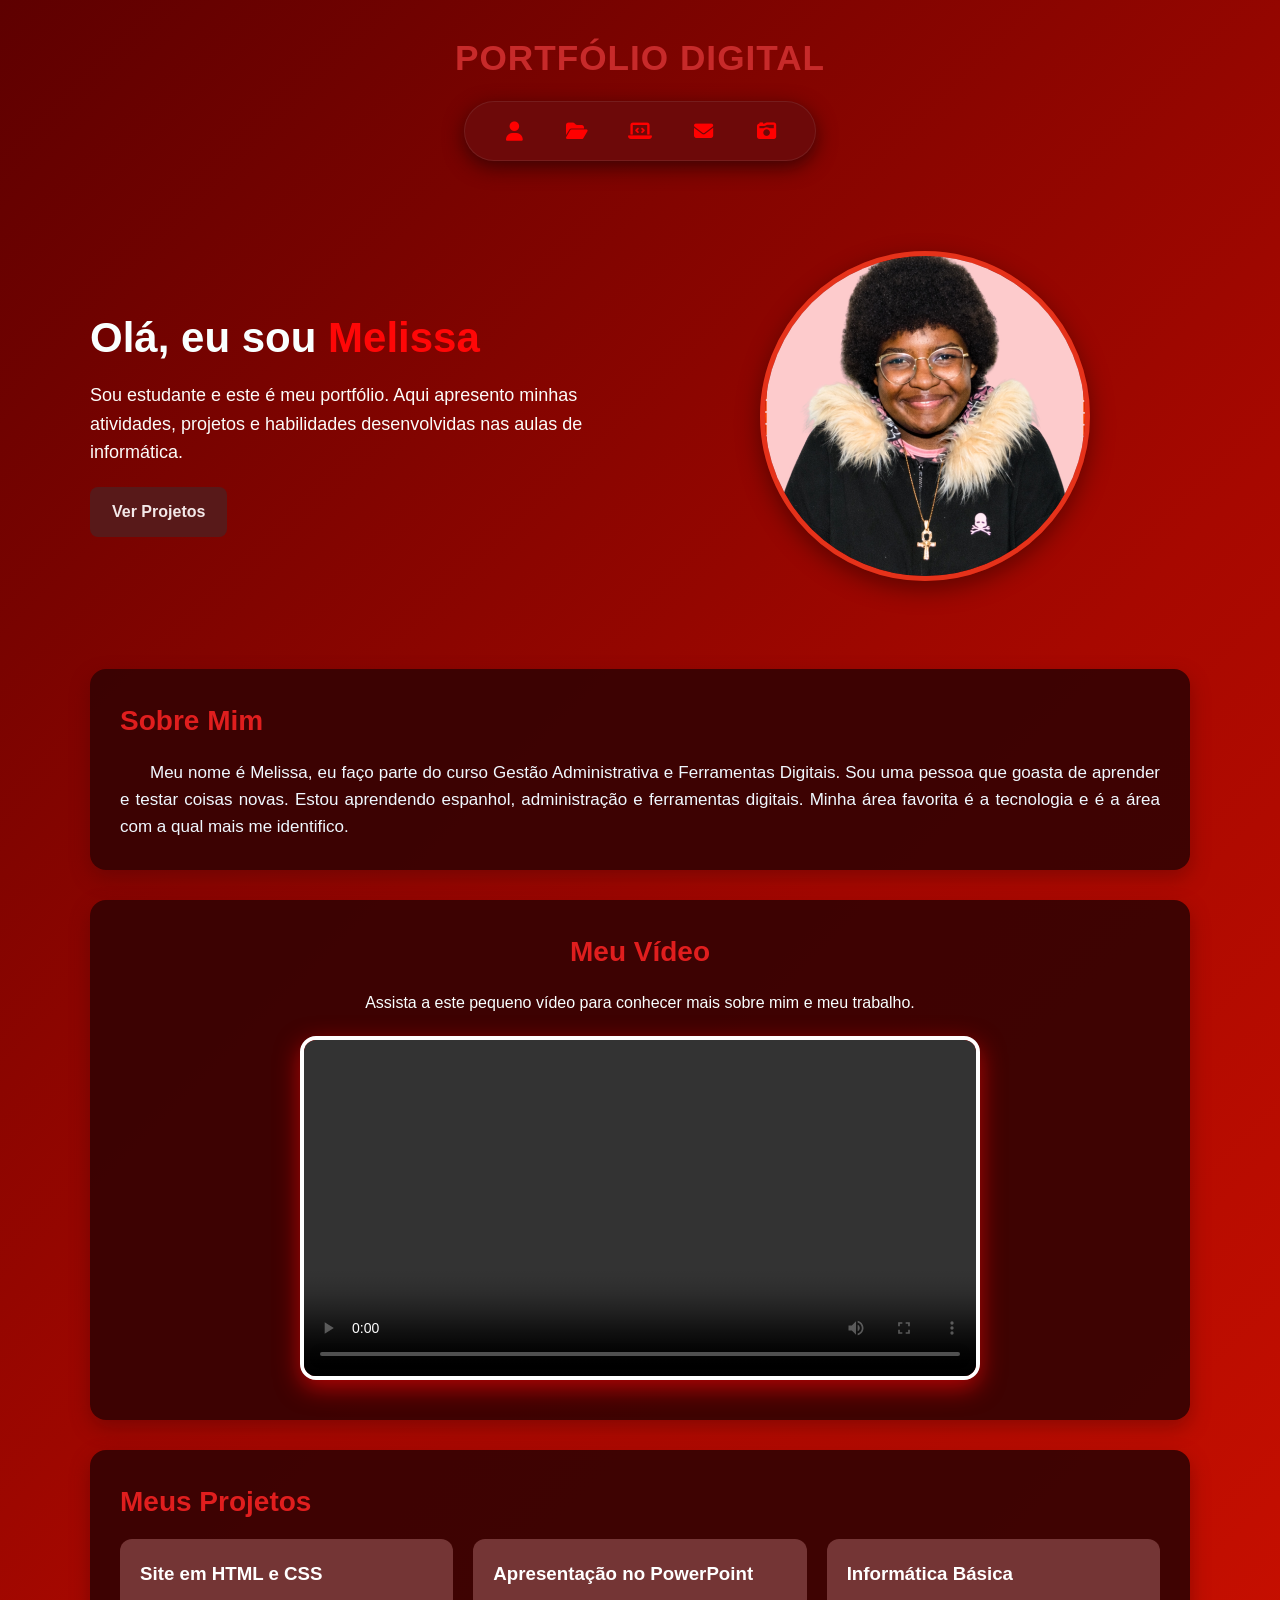
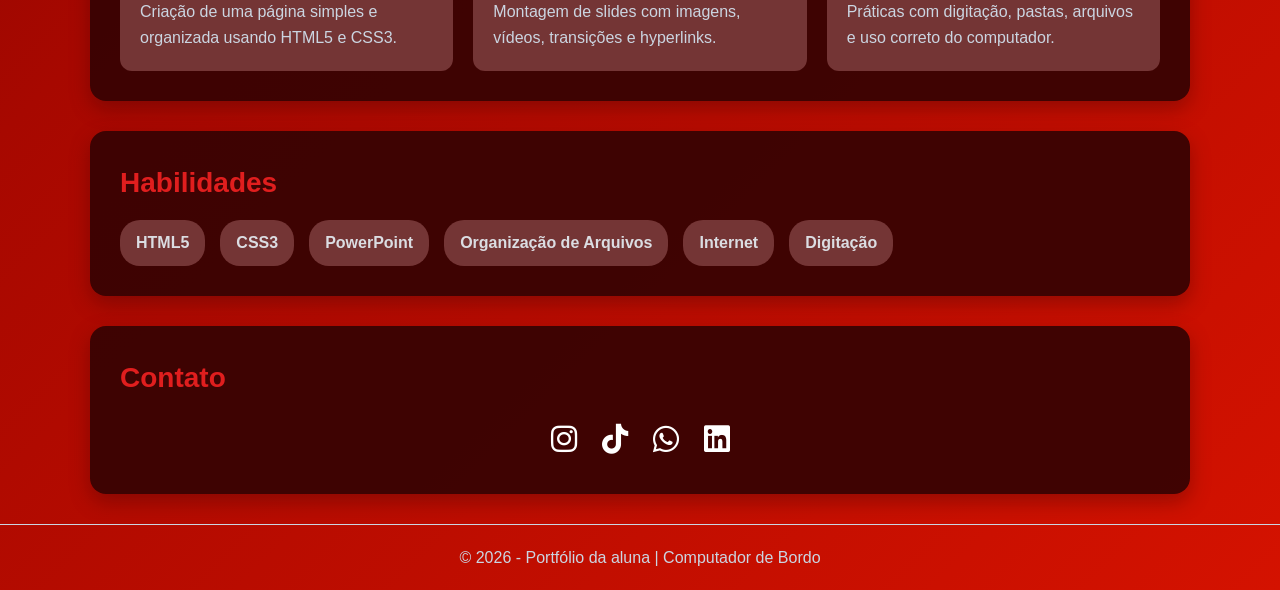
<file: index.html>
<!DOCTYPE html>
<html lang="pt-BR">

<head>
  <meta charset="UTF-8">
  <meta name="viewport" content="width=device-width, initial-scale=1.0">
  <title>Portfólio da Aluna</title>

  <link rel="stylesheet" href="https://cdnjs.cloudflare.com/ajax/libs/font-awesome/6.5.0/css/all.min.css">

  <link rel="stylesheet" href="css/reset-p.css">
  <link rel="stylesheet" href="css/body-P.css">
  <link rel="stylesheet" href="css/header-P.css">
</head>

<body>

  <header class="header-portfolio">
    <h1>Portfólio digital</h1>
    <nav class="nav-container">
      <a href="#sobre" title="Sobre mim"><i class="fa-solid fa-user"></i></a>
      <a href="#projetos" title="Projetos"><i class="fa-solid fa-folder-open"></i></a>
      <a href="#habilidades" title="Habilidades"><i class="fa-solid fa-laptop-code"></i></a>
      <a href="#contato" title="Contato"><i class="fa-solid fa-envelope"></i></a>
      <a href="memorias.html" title="Memórias"><i class="fa-solid fa-camera-retro"></i></a>
    </nav>
  </header> 

  <main class="container">

    <section class="hero">
      <div class="hero-texto">
        <h1>
          Olá, eu sou <span>Melissa</span>
        </h1>
        <p>
          Sou estudante e este é meu portfólio.
          Aqui apresento minhas atividades,
          projetos e habilidades desenvolvidas
          nas aulas de informática.
        </p>
        <a href="#projetos" class="botao">
          Ver Projetos
        </a>
      </div>

      <div class="hero-foto">
        <img
          src="img/melissa.jpg"
          alt="Foto da aluna"
          onclick="abrirImagem(this.src)"
        >
      </div>
    </section>

    <section id="sobre" class="card sobre">
      <h2>Sobre Mim</h2>
      <p>
      Meu nome é Melissa,
        eu faço parte do curso Gestão Administrativa
        e Ferramentas Digitais.
        Sou uma pessoa que goasta de aprender e testar coisas novas.
        Estou aprendendo espanhol, administração e ferramentas digitais.
        Minha área favorita é a tecnologia
        e é a área com a qual mais me identifico.
      </p>
    </section>

    <section id="apresentacao" class="card" style="text-align: center;">
      <h2>Meu Vídeo</h2>
      <p style="margin-bottom: 20px;">Assista a este pequeno vídeo
         para conhecer mais sobre mim e meu trabalho.</p>
      
      <video controls class="video-portfolio">
        <source src="vídeo/melissa.mp4" type="video/mp4">
        Seu navegador não suporta o reprodutor de vídeo.
      </video>
    </section>

    <section id="projetos" class="card">
      <h2>Meus Projetos</h2>
      <div class="projetos">
        <div class="projeto">
          <h3>Site em HTML e CSS</h3>
          <p>
            Criação de uma página simples e organizada
            usando HTML5 e CSS3.
          </p>
        </div>

        <div class="projeto">
          <h3>Apresentação no PowerPoint</h3>
          <p>
            Montagem de slides com imagens,
            vídeos, transições e hyperlinks.
          </p>
        </div>

        <div class="projeto">
          <h3>Informática Básica</h3>
          <p>
            Práticas com digitação, pastas,
            arquivos e uso correto do computador.
          </p>
        </div>
      </div>
    </section>

    <section id="habilidades" class="card habilidades">
      <h2>Habilidades</h2>
      <ul>
        <li>HTML5</li>
        <li>CSS3</li>
        <li>PowerPoint</li>
        <li>Organização de Arquivos</li>
        <li>Internet</li>
        <li>Digitação</li>
      </ul>
    </section>

    <section id="contato" class="card contato">
      <h2>Contato</h2>
      <div class="redes">
        <a href="https://www.instagram.com/melli__.a/" target="_blank">
          <i class="fab fa-instagram"></i>
        </a>
        
        <a href="https://www.tiktok.com/" target="_blank">
          <i class="fab fa-tiktok"></i>
        </a>

        <a href="https://wa.me/" target="_blank">
          <i class="fab fa-whatsapp"></i>
        </a>

        <a href="#" target="_blank">
          <i class="fab fa-linkedin"></i>
        </a>
      </div>
    </section>

  </main>

  <div id="lightbox" onclick="fecharImagem()">
    <img id="img-ampliada" alt="Imagem ampliada">
  </div>

  <button id="topo" onclick="voltarTopo()" title="Voltar ao topo">
     <i class="fa-solid fa-chevron-up"></i>
  </button>

  <footer>
    <p>
      © 2026 - Portfólio da aluna | Computador de Bordo
    </p>
  </footer>

  <script>
    // ABRIR IMAGEM
    function abrirImagem(src) {
      document.getElementById("lightbox").style.display = "flex";
      document.getElementById("img-ampliada").src = src;
    }

    // FECHAR IMAGEM
    function fecharImagem() {
      document.getElementById("lightbox").style.display = "none";
    }

    // VOLTAR AO TOPO
    function voltarTopo() {
      window.scrollTo({
        top: 0,
        behavior: "smooth"
      });
    }

    // MOSTRAR E ESCONDER BOTÃO DE TOPO
    window.onscroll = function () {
      let botao = document.getElementById("topo");
      if (document.documentElement.scrollTop > 200) {
        botao.style.display = "block";
      } else {
        botao.style.display = "none";
      }
    };
  </script>

</body>
<script src="https://vlibras.gov.br/app/vlibras-plugin.js"></script>

<script>
  new window.VLibras.Widget(
    'https://vlibras.gov.br/app',
    'https://vlibras.gov.br/config/default_logo.json',
    'random',
    'R'
  );
</script>
</html>
</file>
<file: css/body-P.css>
body {
  background: linear-gradient(135deg, #5e0000, #a70800, #d41200);
  color: #f9ffff;
  line-height: 1.6;
}

/* ESTILIZAÇÃO DO VÍDEO DO PORTFÓLIO */
.video-portfolio {
  width: 100%;                  /* Faz o vídeo ocupar toda a largura disponível no celular */
  max-width: 680px;             /* Define um limite para o vídeo não ficar gigante no computador */
  display: block;               /* Permite a centralização com o margin auto */
  margin: 20px auto 10px auto;  /* Centraliza o vídeo e dá espaço em relação ao texto de cima */
  
  /* Cores e Formato do Tema */
  border: 4px solid #ffffff;    /* Borda branca marcante */
  border-radius: 16px;          /* Mesma curvatura dos seus cartões (.card) */
  background-color: #f10404;    /* Cor de fundo que aparece enquanto o vídeo carrega */
  
  /* Sombra Vermelha/Neon Combinando com o Projeto */
  box-shadow: 0 8px 25px rgba(255, 7, 7, 0.6); 
  
  /* Transição Suave */
  transition: all 0.3s ease;
  outline: none;                /* Remove a linha de seleção ao clicar no vídeo */
}

/* Efeito ao passar o mouse por cima do vídeo */
.video-portfolio:hover {
  transform: scale(1.02);       /* Dá uma leve aumentada suave, seguindo o padrão dos seus botões */
  box-shadow: 0 10px 30px rgba(255, 1, 1, 0.95); /* O brilho vermelho neon fica mais forte e intenso */
}

/* CONTAINER PARA CENTRALIZAR O BOTÃO */
.container-botao-voltar {
  display: flex;
  justify-content: center;
  align-items: center;
  margin: 50px auto;            /* Dá um espaço bem bonito entre as fotos e o botão */
  width: 100%;
}
</file>
<file: css/header-P.css>
/* CONTAINER */
.container {
  width: 90%;
  max-width: 1100px;
  margin: auto;
}

/* HEADER */
.header-portfolio {
  display: flex;
  flex-direction: column;
  align-items: center;
  justify-content: center;
  gap: 15px;
  margin-top: 30px;
  margin-bottom: 40px;
  width: 100%;
}

/* Estilização do título */
.header-portfolio h1 {
  color: #c72a2a;
  font-size: 2.2rem;
  font-weight: 600;
  margin: 0;
  text-transform: uppercase;
  letter-spacing: 1px; /* Corrigido de 1px0 */
}

.topo {
  display: flex;
  justify-content: space-between;
  align-items: center;
  flex-wrap: wrap;
  gap: 15px;
}

.logo {
  font-size: 24px;
  font-weight: bold;
  color: #ffffff;
}

/* MENU */
.nav-container {
  display: flex;
  gap: 25px;
  padding: 10px 30px;

  background: #6d0909;
  backdrop-filter: blur(10px);
  -webkit-backdrop-filter: blur(10px);

  border: 1px solid rgba(119, 31, 31, 0.95);
  border-radius: 50px;
  box-shadow: 0 6px 20px rgba(56, 3, 3, 0.95); /* Ponto e vírgula adicionado */
}

.nav-container a {
  color: #ff0000;
  font-size: 1.2rem; /* Corrigido de 1.2com */
  transition: all 0.3s ease; /* Corrigido de case */
  text-decoration: none;
  display: flex;
  align-items: center;
  justify-content: center;
  width: 38px;
  height: 38px;
  border-radius: 50px;
}

.nav-container a:hover { /* Corrigido de :houver */
  color: #e6321a;
  background: rgba(228, 60, 60, 0.95);
  transform: translateY(-2px);
}

/* HERO */
.hero {
  display: flex;
  align-items: center;
  justify-content: space-between;
  gap: 40px;
  padding: 50px 0;
  flex-wrap: wrap;
}

.hero-texto {
  flex: 1;
  min-width: 280px;
}

.hero-texto h1 {
  font-size: 42px;
  margin-bottom: 10px;
}

.hero-texto h1 span {
  color: #ff0707;
}

.hero-texto p {
  font-size: 18px;
  color: #fcfcf9;
  margin-bottom: 20px;
}

/* BOTÃO */
.botao {
  display: inline-block;
  background: #581919;
  color: #f3e8e8;
  text-decoration: none;
  padding: 12px 22px;
  border-radius: 8px;
  font-weight: bold;
  transition: 0.3s;
}

.botao:hover {
  background: #cc1111;
  transform: scale(1.05);
}

/* FOTO */
.hero-foto {
  flex: 1;
  min-width: 300px;
  text-align: center;
}

.hero-foto img {
  width: 330px;
  height: 330px;
  object-fit: cover;
  border-radius: 50%;
  border: 5px solid #e6321a;
  box-shadow: 0 8px 25px rgba(0, 0, 0, 0.4);
  cursor: pointer;
  transition: 0.3s;
}

.hero-foto img:hover {
  transform: scale(1.03);
}

/* SECTION */
section {
  margin-bottom: 30px;
}

/* TÍTULOS */
h2 {
  color: #e01e1e;
  margin-bottom: 15px;
  font-size: 28px;
}

/* TEXTO */
.sobre p,
.contato p {
  color: aliceblue;
  font-size: 17px;
  text-align: justify;
  text-indent: 30px;
}

/* CARD */
.card {
  background: rgba(56, 3, 3, 0.95);
  padding: 30px;
  border-radius: 16px;
  box-shadow: 0 8px 20px rgba(78, 5, 5, 0.411);
}

/* PROJETOS */
.projetos {
  display: flex;
  flex-wrap: wrap;
  gap: 20px;
}

.projeto {
  flex: 1 1 250px;
  background: #743535;
  padding: 20px;
  border-radius: 12px;
  transition: 0.3s;
}

.projeto:hover {
  transform: translateY(-5px);
  background: #965252;
}

.projeto h3 {
  margin-bottom: 10px;
  color: #ffffff;
}

.projeto p {
  color: #cbd5e1;
}

/* HABILIDADES */
.habilidades ul {
  list-style: none;
  display: flex;
  flex-wrap: wrap;
  gap: 15px;
  margin-top: 10px;
}

.habilidades li {
  background: #743535;
  color: #dbdde2;
  padding: 10px 16px;
  border-radius: 20px;
  font-weight: bold;
}

/* REDES SOCIAIS */
.redes {
  display: flex;
  justify-content: center;
  gap: 25px;
  margin-top: 15px;
}

.redes a {
  font-size: 30px;
  color: #ffffff;
  transition: 0.3s;
}

.redes a:hover {
  color: #f83838;
  transform: scale(1.2);
}

/* FOOTER */
footer {
  text-align: center;
  padding: 20px;
  color: #cbd5e1;
  margin-top: 20px;
  border-top: 1px solid #cbd5e1;
}

/* LIGHTBOX */
#lightbox {
  display: none;
  position: fixed;
  width: 100%;
  height: 100%;
  background: rgba(0, 0, 0, 0.85);
  top: 0;
  left: 0;
  justify-content: center;
  align-items: center;
  z-index: 999;
}

#lightbox img {
  max-width: 80%;
  max-height: 80%;
  border-radius: 12px;
}

/* BOTÃO TOPO (Unificado e Corrigido) */
#topo {
  position: fixed;
  bottom: 20px;
  right: 20px; /* Corrigido de 20ps */
  width: 55px;
  height: 55px;
  
  display: none; /* Mantém oculto até rolar a página */
  
  /* Centralização do ícone */
  text-align: center;
  line-height: 55px;

  border: 1px solid rgba(228, 60, 60, 0.95);
  border-radius: 50%;

  background: rgba(252, 103, 103, 0.95);
  backdrop-filter: blur(10px); /* Dois pontos adicionados */
  -webkit-backdrop-filter: blur(10px); /* Dois pontos adicionados */

  color: #cbd5e1;
  cursor: pointer;
  z-index: 999;
  box-shadow: 0 4px 15px rgba(209, 35, 35, 0.95);
  transition: all 0.3s ease; /* Corrigido de case */
}

#topo i {
  color: #fff;
  font-size: 1.1rem;
  transition: transform 0.3s ease;
}

#topo:hover {
  background: rgba(119, 31, 31, 0.95);
  transform: scale(1.1);
}
</file>
